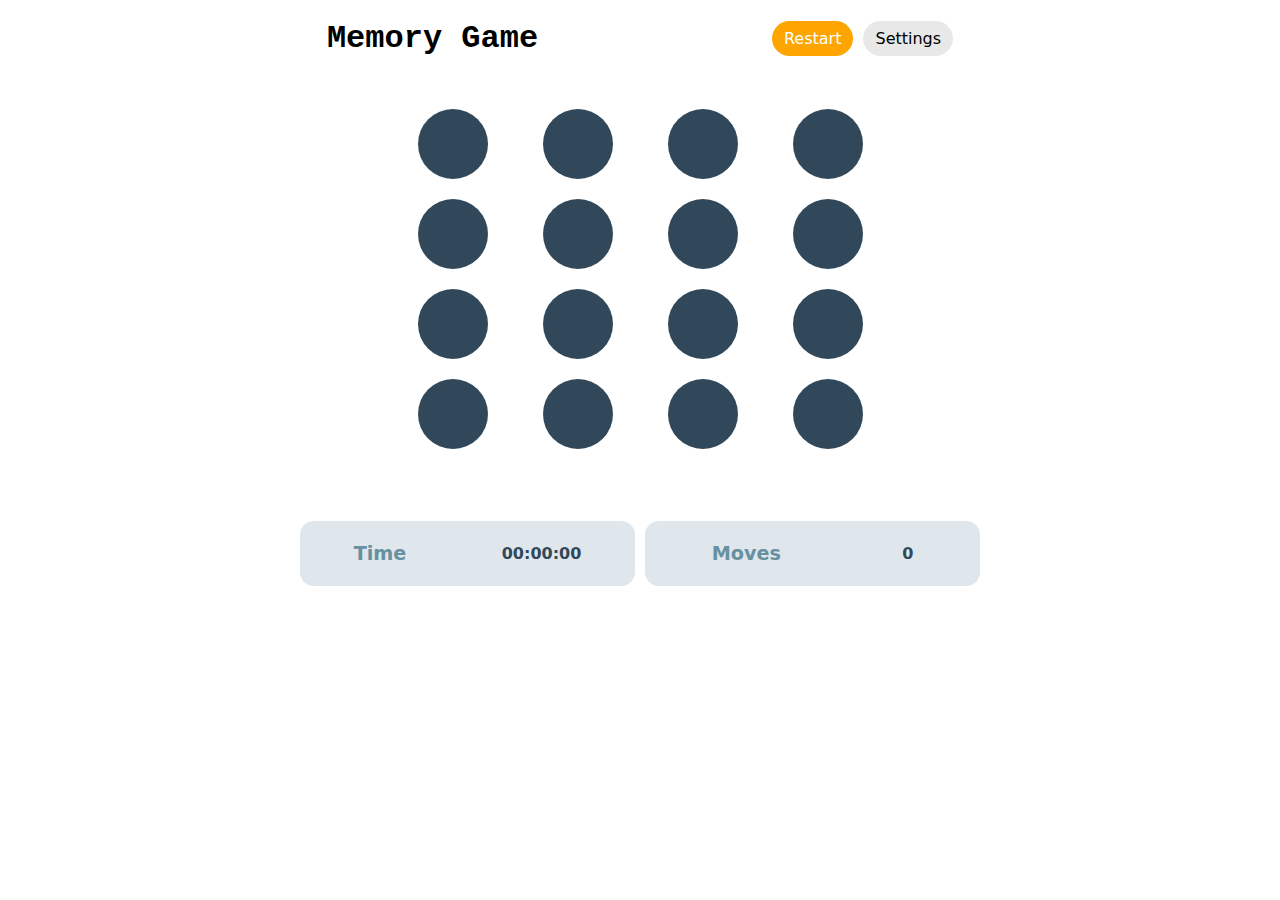
<file: index.html>
<!DOCTYPE html>
<html lang="en">
<head>
    <meta charset="UTF-8">
    <meta name="viewport" content="width=device-width, initial-scale=1.0">
    <title>Document</title>
    <link rel="stylesheet" href="styles.css">
</head>
<body>
    <header class="header">
        <h1 class="header_title">Memory Game</h1>
        <div class="header_cta">
            <button class="header_button" id="Restart">Restart</button>
            <button class="header_button" id="settings">Settings</button>
        </div>
    </header>
    <main class="main" id="Main">
        <div class="buttons" id="tablero">
            <div class="button"></div>
            <div class="button"></div>
            <div class="button"></div>
            <div class="button"></div>
            <div class="button"></div>
            <div class="button"></div>
            <div class="button"></div>
            <div class="button"></div>
            <div class="button"></div>
            <div class="button"></div>
            <div class="button"></div>
            <div class="button"></div>
            <div class="button"></div>
            <div class="button"></div>
            <div class="button"></div>
            <div class="button"></div>
        </div>
    </main>
    <footer class="footer" id="Footer">
        <section class="footer_cta">
            <h3 class="footer_title">Time</h3> <span class="paragraf" id="timer">00:00:00</span>
        </section>
        <section class="footer_cta">
            <h3 class="footer_title">Moves</h3> <span class="paragraf" id="move">0</span>
        </section>
    </footer>
</body>
<script src="app.js"></script>
</html>
</file>
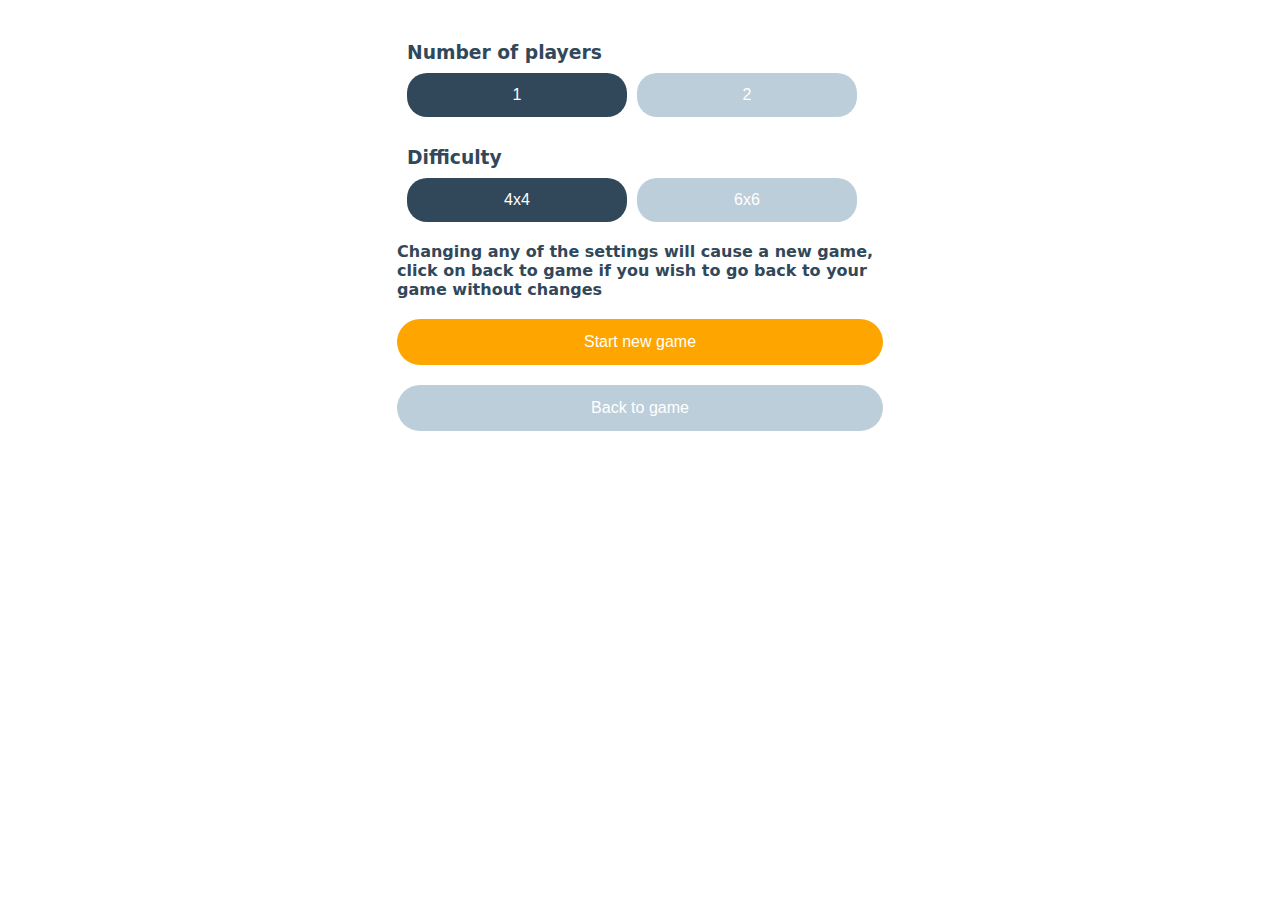
<file: settings.html>
<!DOCTYPE html>
<html lang="en">
<head>
    <meta charset="UTF-8">
    <meta name="viewport" content="width=device-width, initial-scale=1.0">
    <title>Document</title>
    <link rel="stylesheet" href="settings.css">
</head>
<body>
    <main class="settings">
        <section class="setting">
            <h3 class="settings_title">Number of players</h3>
                <div class="settings_buttons">
                    <button class="settings_button">1</button>   
                    <button class="settings_button">2</button>   
                </div>
        </section>
        <section class="setting">
            <h3 class="settings_title">Difficulty</h1>
                <div class="settings_buttons">
                    <button class="settings_button">4x4</button>   
                    <button class="settings_button">6x6</button>   
                </div>
        </section>
            <p class="settings_paragraf">Changing any of the settings will cause a new game, click on back to game if you wish to go back to your game without changes</p>
                <section class="buttons_cta">
                    <button class="button_cta" id="new">Start new game</button>
                    <button class="button_cta" id="start">Back to game</button>
                </section>
    </main>
</body>
</html>
</file>
<file: styles.css>
*{
    margin: 0;
    padding: 0;
    box-sizing: border-box;
}
body{
    width: 100%;
    display: flex;
    flex-direction: column;
    justify-content: center;
    align-items: center;

}
.header{
    width: 900px;
    display: flex;
    justify-content: space-around;
    padding: 20px ;
}
.header_title{
    font-size: 2rem;
    cursor: pointer;
    font-family: 'Courier New', Courier, monospace;
}
.header_cta{
    display: flex;
    align-items: center;
    gap: 10px;
}
.header_button{
    background-color: #ffa500;
    border: none;
    font-size: 1rem;
    font-family: system-ui, -apple-system, BlinkMacSystemFont, 'Segoe UI', Roboto, Oxygen, Ubuntu, Cantarell, 'Open Sans', 'Helvetica Neue', sans-serif;
    padding: 8px 12px;
    border-radius: 30px;
    color: white;
    cursor: pointer;
}

.header_button:nth-of-type(2){
    background-color: rgba(3, 3, 3, .089);
    color: black;
}
.main{
    width: 900px;
    display: flex;
    align-items: center;
    justify-content: center;
    padding: 32px;
}
.buttons{
    width: 500px;
    display: grid;
    grid-template-columns: repeat(4,1fr);
    place-items: center;
}
.button{
    width: 70px;
    height: 70px;
    margin-bottom: 20px;
    background-color: #31485a;
    border-radius: 50px;
    cursor: pointer;
    text-align: center;
    line-height: 70px;
    font-size: 1.8rem;
    font-weight: bold;
    color: white;
    font-family: system-ui, -apple-system, BlinkMacSystemFont, 'Segoe UI', Roboto, Oxygen, Ubuntu, Cantarell, 'Open Sans', 'Helvetica Neue', sans-serif;
}
.footer{
    width: 900px;
    padding: 20px 16px;
    display: flex;
    justify-content:center;
   
}
.footer_cta{
    margin: 0 5px;
    width: 335px;
    height: 65px;
    background-color: #DFE6EC;
    padding: 15px 6px;
    display: flex;
    justify-content: space-around;
    align-items: center;
    border-radius: 14px;
    font-size: 1rem;
    font-family: system-ui, -apple-system, BlinkMacSystemFont, 'Segoe UI', Roboto, Oxygen, Ubuntu, Cantarell, 'Open Sans', 'Helvetica Neue', sans-serif;
}
.footer_title{
    color: #6790a0;
    font-size: 1.2rem;
}
.paragraf{
    color: #31485a;
    font-weight: bold;
    font-size: 1rem;
}
@media screen and (max-width:900px) {
    .header{
        width: 700px;
    }
    .main{
        width: 700px;
    }
    .footer{
        width: 700px;
    }
    
}
@media screen and (max-width:700px){
    .header{
        width: 100%;
        align-items: center;
        flex-direction: column;
        gap: 10px;
    }
    .header_cta{
        width: 70%;
        justify-content: space-between;
    }
    .main{
        width: 100%;
    }
    .footer{
        width: 100%;
        flex-direction: column;
        gap: 20px;
    }
    .footer_cta{
        width: 100%;
    }
}
</file>
<file: settings.css>
*{
    margin: 0;
    padding: 0;
    box-sizing: border-box;
}
body{
    width: 100%;
    display: flex;
    flex-direction: column;
    justify-content: center;
    align-items: center;
    font-family: system-ui, -apple-system, BlinkMacSystemFont, 'Segoe UI', Roboto, Oxygen, Ubuntu, Cantarell, 'Open Sans', 'Helvetica Neue', sans-serif;
}
.settings{
        max-width: 550px;
        width: 100%;
        display: flex;
        align-items: center;
        flex-direction: column;
        justify-content: center;
        padding: 32px;
}
.setting{
    max-width: 500px;
    width: 100%;
    font-size: 1rem;
    padding: 10px;
    color: rgb(49, 72, 90);
}
.settings_buttons{
    margin:10px 0;
    width: 100%;
    display: flex;
    flex-wrap: wrap;
    gap: 10px;
}
.settings_button{
    width: 220px;
    padding: 13px;
    border-radius: 20px;
    background-color: rgb(49, 72, 90);
    color: white;
    border: none;
    font-size: 1rem;
}
.settings_button:nth-of-type(2){
    background-color: #BCCEDA;
}
.settings_paragraf{
    font-size: 1rem;
    font-weight: bold;
    color: rgb(49, 72, 90);
    margin-bottom: 20px;
}
.buttons_cta{
    width: 100%;
    display: flex;
    flex-direction: column;
    gap: 20px;
}
.button_cta{
    width: 100%;
    padding:14px;
    border-radius: 24px;
    font-size: 1rem;
    border: none;
    background-color:#ffa500 ;
    color: white;
}
.button_cta:nth-of-type(2){
    background-color: #BCCEDA;
}
@media screen and (max-width:620px){
    .header{
        width: 100%;
        align-items: center;
        flex-direction: column;
        gap: 10px;
    }
    .settings_button{
        width: 100%;
    }
}
</file>
